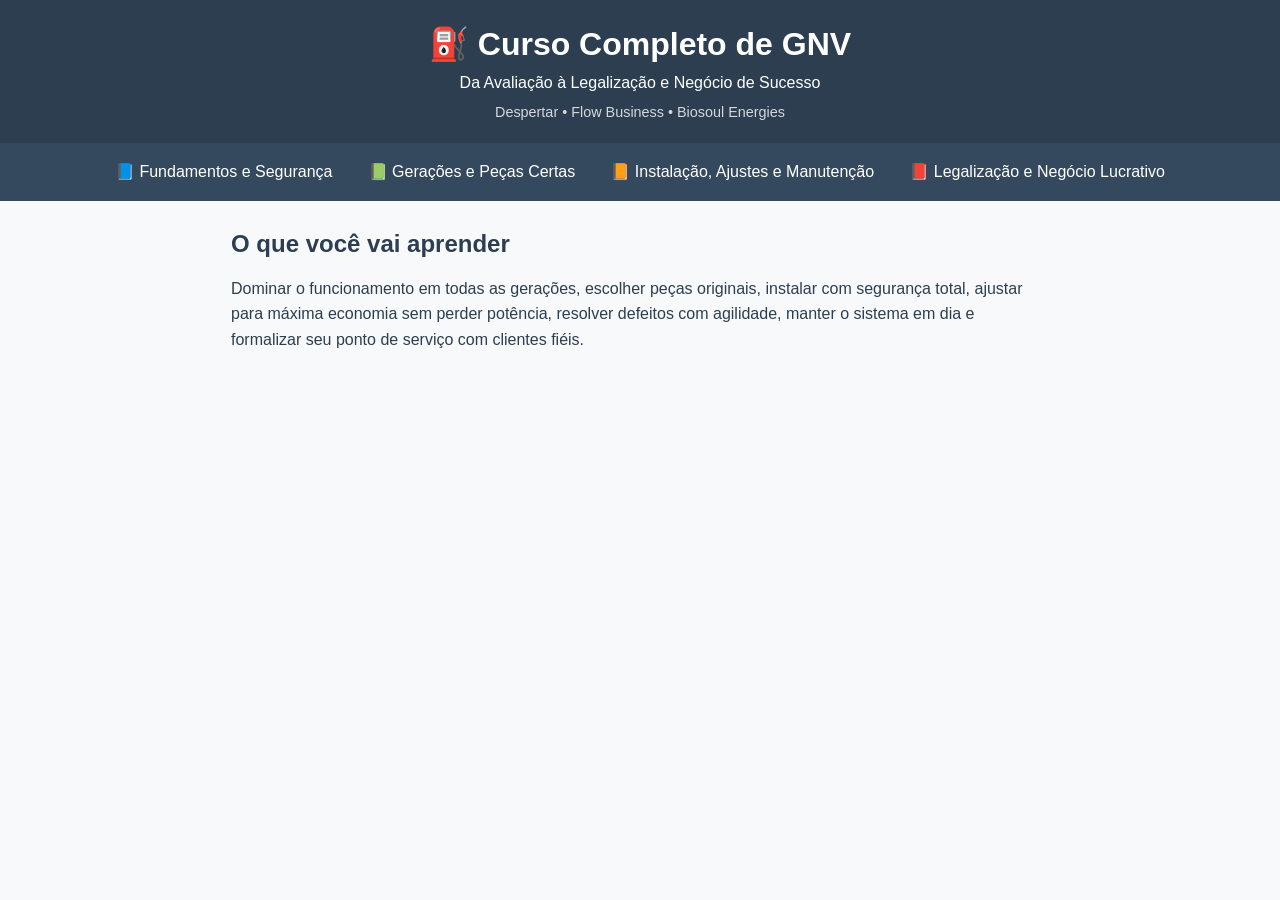
<file: index.html>
<!DOCTYPE html>
<html lang="pt-BR">
<head>
<meta charset="UTF-8">
<meta name="viewport" content="width=device-width,initial-scale=1.0">
<title>GNV — Instalação, Ajustes e Negócio Lucrativo</title>
<link rel="stylesheet" href="estilo.css">
</head>
<body>
<header>
  <h1>⛽ Curso Completo de GNV</h1>
  <p>Da Avaliação à Legalização e Negócio de Sucesso</p>
  <p class="ecossistema">Despertar • Flow Business • Biosoul Energies</p>
</header>
<nav>
  <ul>
    <li><a href="conteudo.html#vol1">📘 Fundamentos e Segurança</a></li>
    <li><a href="conteudo.html#vol2">📗 Gerações e Peças Certas</a></li>
    <li><a href="conteudo.html#vol3">📙 Instalação, Ajustes e Manutenção</a></li>
    <li><a href="conteudo.html#vol4">📕 Legalização e Negócio Lucrativo</a></li>
  </ul>
</nav>
<main>
  <section>
    <h2>O que você vai aprender</h2>
    <p>Dominar o funcionamento em todas as gerações, escolher peças originais, instalar com segurança total, ajustar para máxima economia sem perder potência, resolver defeitos com agilidade, manter o sistema em dia e formalizar seu ponto de serviço com clientes fiéis.</p>
  </section>
</main>
</body>
</html>
</file>
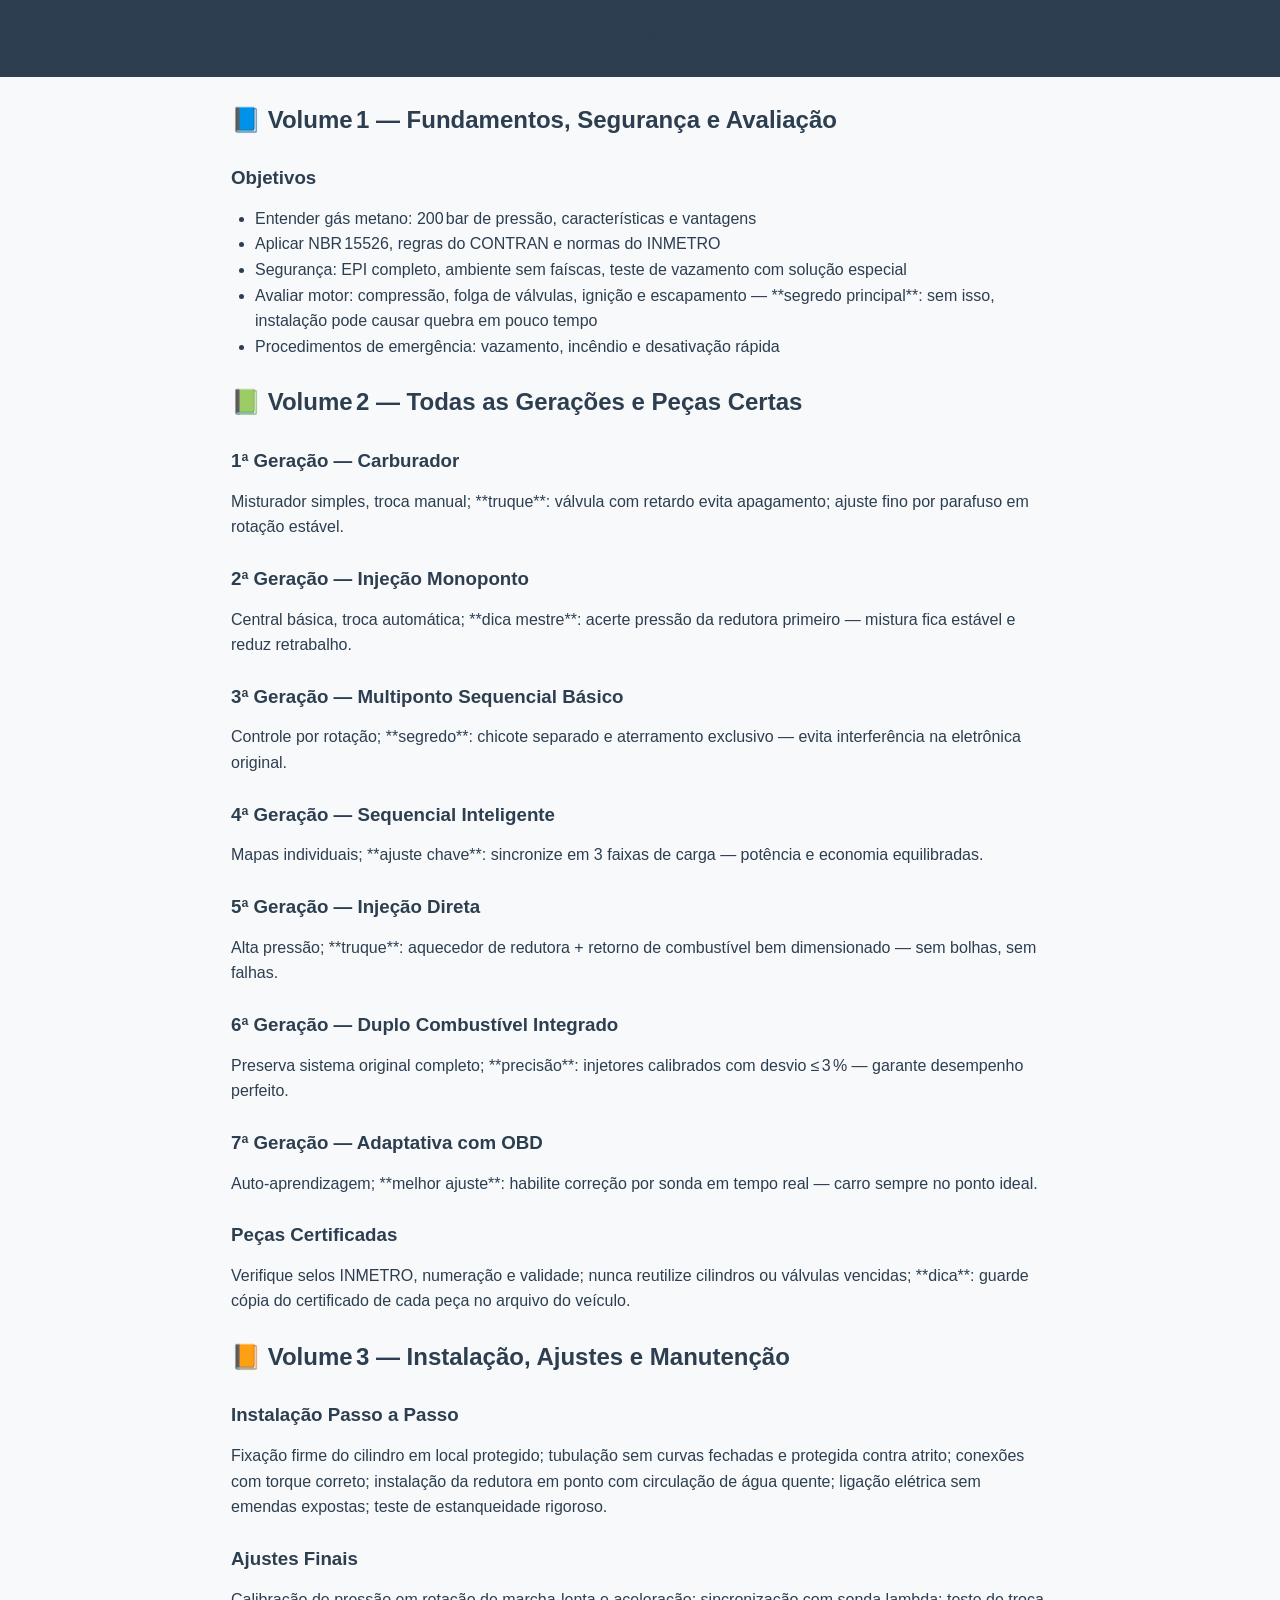
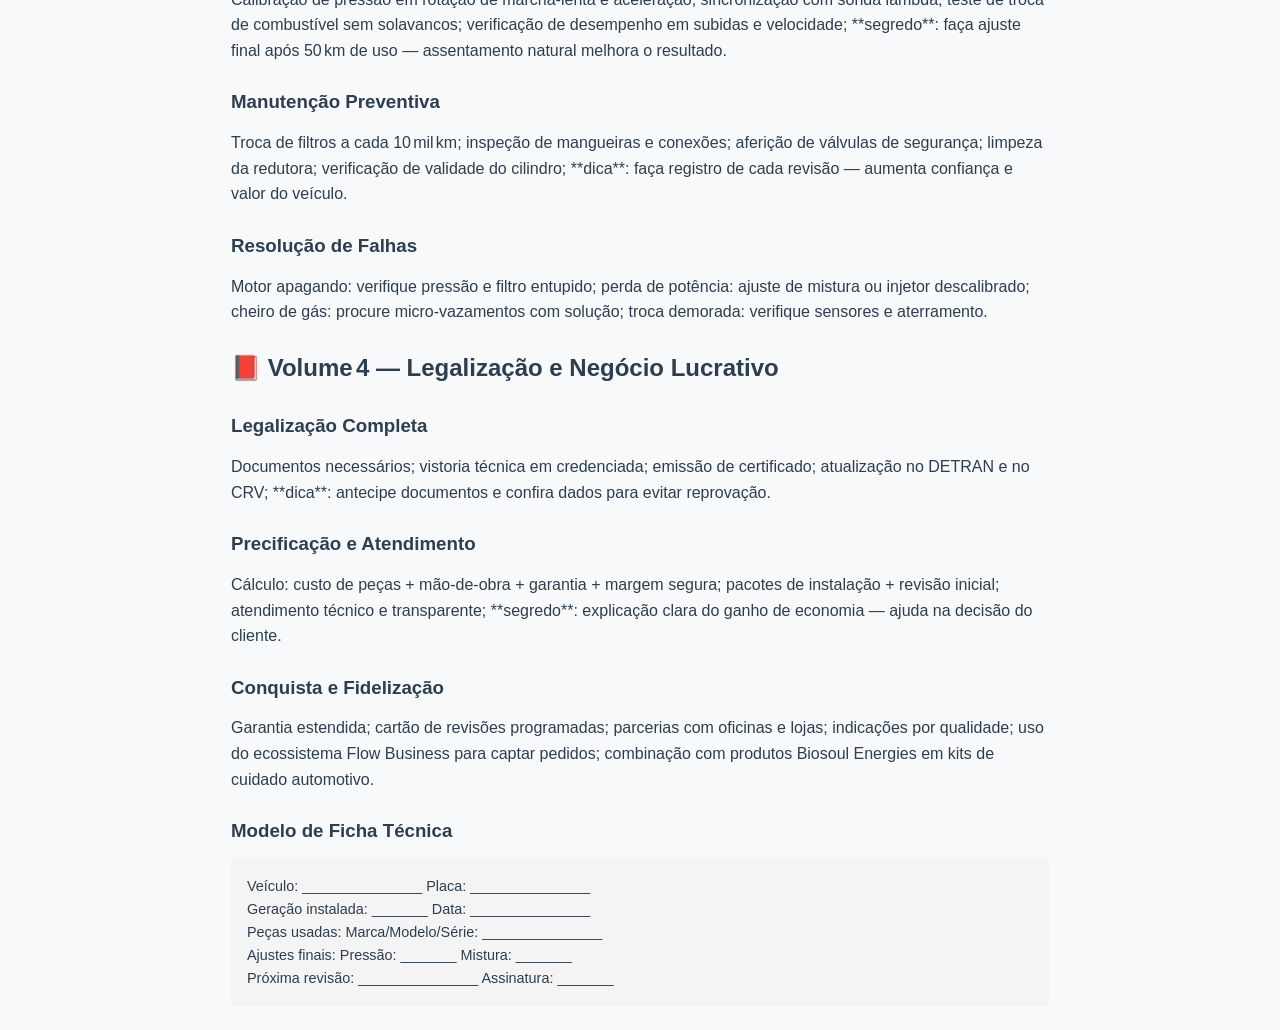
<file: conteudo.html>
<!DOCTYPE html>
<html lang="pt-BR">
<head>
<meta charset="UTF-8">
<meta name="viewport" content="width=device-width,initial-scale=1.0">
<title>Conteúdo — GNV Completo</title>
<link rel="stylesheet" href="estilo.css">
</head>
<body>
<header><a href="index.html" class="voltar">← Voltar à página inicial</a></header>
<main>
<section id="vol1">
<h2>📘 Volume 1 — Fundamentos, Segurança e Avaliação</h2>
<h3>Objetivos</h3>
<ul class="detalhe">
<li>Entender gás metano: 200 bar de pressão, características e vantagens</li>
<li>Aplicar NBR 15526, regras do CONTRAN e normas do INMETRO</li>
<li>Segurança: EPI completo, ambiente sem faíscas, teste de vazamento com solução especial</li>
<li>Avaliar motor: compressão, folga de válvulas, ignição e escapamento — **segredo principal**: sem isso, instalação pode causar quebra em pouco tempo</li>
<li>Procedimentos de emergência: vazamento, incêndio e desativação rápida</li>
</ul>
</section>

<section id="vol2">
<h2>📗 Volume 2 — Todas as Gerações e Peças Certas</h2>
<h3>1ª Geração — Carburador</h3>
<p>Misturador simples, troca manual; **truque**: válvula com retardo evita apagamento; ajuste fino por parafuso em rotação estável.</p>
<h3>2ª Geração — Injeção Monoponto</h3>
<p>Central básica, troca automática; **dica mestre**: acerte pressão da redutora primeiro — mistura fica estável e reduz retrabalho.</p>
<h3>3ª Geração — Multiponto Sequencial Básico</h3>
<p>Controle por rotação; **segredo**: chicote separado e aterramento exclusivo — evita interferência na eletrônica original.</p>
<h3>4ª Geração — Sequencial Inteligente</h3>
<p>Mapas individuais; **ajuste chave**: sincronize em 3 faixas de carga — potência e economia equilibradas.</p>
<h3>5ª Geração — Injeção Direta</h3>
<p>Alta pressão; **truque**: aquecedor de redutora + retorno de combustível bem dimensionado — sem bolhas, sem falhas.</p>
<h3>6ª Geração — Duplo Combustível Integrado</h3>
<p>Preserva sistema original completo; **precisão**: injetores calibrados com desvio ≤ 3 % — garante desempenho perfeito.</p>
<h3>7ª Geração — Adaptativa com OBD</h3>
<p>Auto‑aprendizagem; **melhor ajuste**: habilite correção por sonda em tempo real — carro sempre no ponto ideal.</p>
<h3>Peças Certificadas</h3>
<p>Verifique selos INMETRO, numeração e validade; nunca reutilize cilindros ou válvulas vencidas; **dica**: guarde cópia do certificado de cada peça no arquivo do veículo.</p>
</section>

<section id="vol3">
<h2>📙 Volume 3 — Instalação, Ajustes e Manutenção</h2>
<h3>Instalação Passo a Passo</h3>
<p>Fixação firme do cilindro em local protegido; tubulação sem curvas fechadas e protegida contra atrito; conexões com torque correto; instalação da redutora em ponto com circulação de água quente; ligação elétrica sem emendas expostas; teste de estanqueidade rigoroso.</p>
<h3>Ajustes Finais</h3>
<p>Calibração de pressão em rotação de marcha‑lenta e aceleração; sincronização com sonda lambda; teste de troca de combustível sem solavancos; verificação de desempenho em subidas e velocidade; **segredo**: faça ajuste final após 50 km de uso — assentamento natural melhora o resultado.</p>
<h3>Manutenção Preventiva</h3>
<p>Troca de filtros a cada 10 mil km; inspeção de mangueiras e conexões; aferição de válvulas de segurança; limpeza da redutora; verificação de validade do cilindro; **dica**: faça registro de cada revisão — aumenta confiança e valor do veículo.</p>
<h3>Resolução de Falhas</h3>
<p>Motor apagando: verifique pressão e filtro entupido; perda de potência: ajuste de mistura ou injetor descalibrado; cheiro de gás: procure micro‑vazamentos com solução; troca demorada: verifique sensores e aterramento.</p>
</section>

<section id="vol4">
<h2>📕 Volume 4 — Legalização e Negócio Lucrativo</h2>
<h3>Legalização Completa</h3>
<p>Documentos necessários; vistoria técnica em credenciada; emissão de certificado; atualização no DETRAN e no CRV; **dica**: antecipe documentos e confira dados para evitar reprovação.</p>
<h3>Precificação e Atendimento</h3>
<p>Cálculo: custo de peças + mão‑de‑obra + garantia + margem segura; pacotes de instalação + revisão inicial; atendimento técnico e transparente; **segredo**: explicação clara do ganho de economia — ajuda na decisão do cliente.</p>
<h3>Conquista e Fidelização</h3>
<p>Garantia estendida; cartão de revisões programadas; parcerias com oficinas e lojas; indicações por qualidade; uso do ecossistema Flow Business para captar pedidos; combinação com produtos Biosoul Energies em kits de cuidado automotivo.</p>
<h3>Modelo de Ficha Técnica</h3>
<pre>
Veículo: _______________ Placa: _______________
Geração instalada: _______ Data: _______________
Peças usadas: Marca/Modelo/Série: _______________
Ajustes finais: Pressão: _______ Mistura: _______
Próxima revisão: _______________ Assinatura: _______
</pre>
</section>
</main>
</body>
</html>
</file>
<file: estilo.css>
*{box-sizing:border-box;margin:0;padding:0;font-family:Arial,sans-serif;}
body{background:#f8f9fa;color:#2c3e50;line-height:1.6;}
header{background:#2c3e50;color:white;padding:1.2rem;text-align:center;}
.ecossistema{font-size:0.9rem;opacity:0.8;margin-top:0.3rem;}
nav{background:#34495e;padding:1rem;position:sticky;top:0;z-index:10;}
nav ul{list-style:none;display:flex;flex-wrap:wrap;gap:.8rem;justify-content:center;}
nav a{color:white;text-decoration:none;font-weight:500;padding:.4rem .7rem;border-radius:4px;}
nav a:hover{background:#2c3e50;}
main{max-width:850px;margin:1.5rem auto;padding:0 1rem;}
h2,h3{color:#2c3e50;margin:1.5rem 0 .8rem;scroll-margin-top:6rem;}
.espaco-img{background:#fefbf6;border:1px dashed #34495e;padding:2rem;text-align:center;color:#888;margin:1rem 0;border-radius:6px;}
ul.detalhe,ol.detalhe{padding-left:1.5rem;margin-bottom:0.8rem;}
a.voltar{color:#2c3e50;text-decoration:none;font-weight:bold;display:inline-block;margin-bottom:.8rem;}
pre{background:#f4f4f4;padding:1rem;border-radius:4px;overflow-x:auto;font-size:0.9rem;}
</file>
